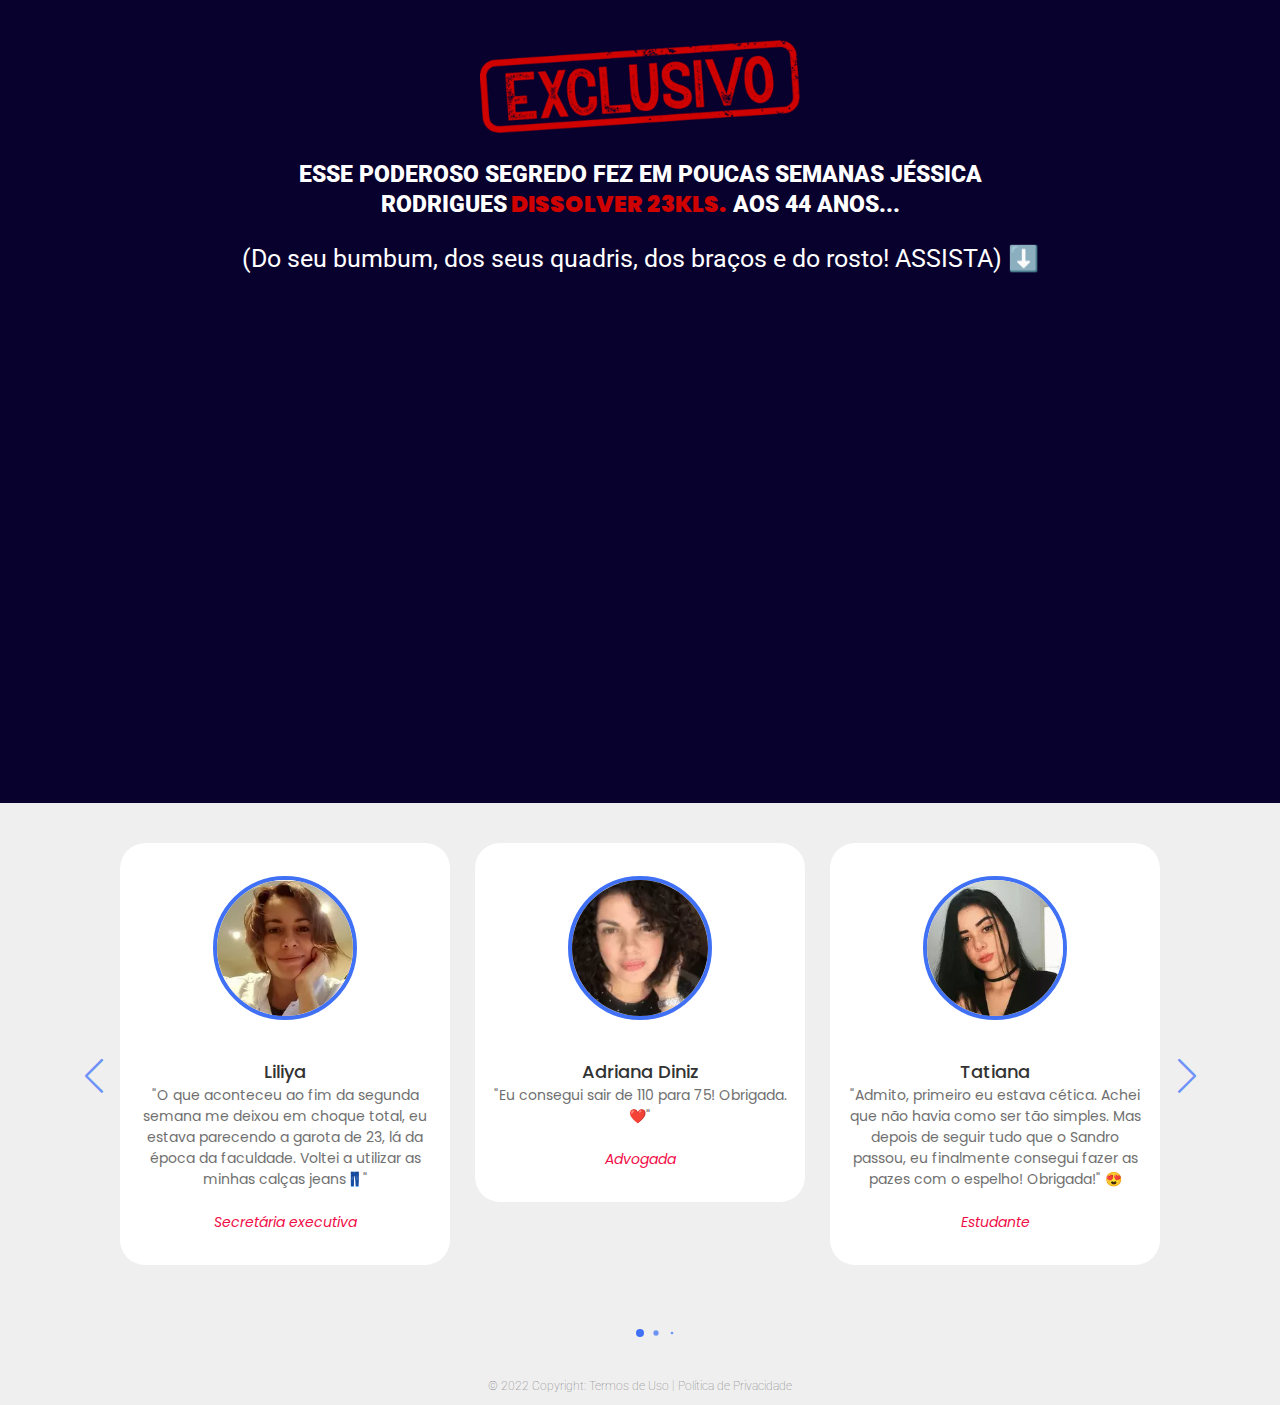
<file: index.html>
<!DOCTYPE html>
<html lang="pt-br">

<head>
    <meta charset="UTF-8">
    <meta http-equiv="X-UA-Compatible" content="IE=edge">
    <meta name="viewport" content="width=device-width, initial-scale=1.0">
    <link rel="stylesheet" href="css/swiper-bundle.min.css">
    <link rel="stylesheet" href="css/style.css">
    <title>John Sanchez</title>
    <!-- Meta Pixel Code -->
    <script>
        ! function(f, b, e, v, n, t, s) {
            if (f.fbq) return;
            n = f.fbq = function() {
                n.callMethod ?
                    n.callMethod.apply(n, arguments) : n.queue.push(arguments)
            };
            if (!f._fbq) f._fbq = n;
            n.push = n;
            n.loaded = !0;
            n.version = '2.0';
            n.queue = [];
            t = b.createElement(e);
            t.async = !0;
            t.src = v;
            s = b.getElementsByTagName(e)[0];
            s.parentNode.insertBefore(t, s)
        }(window, document, 'script',
            'https://connect.facebook.net/en_US/fbevents.js');
        fbq('init', '718062006161952');
        fbq('track', 'PageView');
    </script>
    <noscript><img height="1" width="1" style="display:none"
         src="https://www.facebook.com/tr?id=718062006161952&ev=PageView&noscript=1"
         /></noscript>
    <!-- End Meta Pixel Code -->
</head>

<body>
    <main>
        <div class="container">
            <div class="box">
                <div class="headline">
                    <img class="img-fluid" alt="Responsive image" src="images/exclusivo-warn.webp">
                    <h2>ESSE PODEROSO SEGREDO FEZ EM POUCAS SEMANAS JÉSSICA RODRIGUES<span style="color:#cf0200;"> DISSOLVER 23KLS.</span> AOS 44 ANOS...</h2>
                    <br>
                    <h3>(Do seu bumbum, dos seus quadris, dos braços e do rosto! ASSISTA) ⬇️</h3>
                </div>
                <!-- VSL -->
                <div style="position:relative;padding-top:56.25%;"><iframe id="panda-88247711-bfde-4ac7-9fbf-d68b5bd7dbf3" src="https://player-vz-49784e87-786.tv.pandavideo.com.br/embed/?v=88247711-bfde-4ac7-9fbf-d68b5bd7dbf3" style="border:none;position:absolute;top:0;left:0;" allow="accelerometer;gyroscope;autoplay;encrypted-media;picture-in-picture"
                        allowfullscreen=true width="100%" height="100%"></iframe></div>
                <!-- Botão -->
                <div class="panda">
                    <a href="https://go.hotmart.com/K72575148Q?ap=0345&src=pagina" class="a-btn" style="text-decoration: none;">
                        <span class="span-btn">QUERO COMEÇAR AGORA!</span>
                        <span class="span-btn2">(Clique Aqui!)</span>
                    </a>
                </div>
            </div>
        </div>
    </main>
    <div class="slide-container swiper">
        <div class="slide-content">
            <div class="card-wrapper swiper-wrapper">
                <div class="card swiper-slide">
                    <div class="image-content">
                        <span class="overlay"></span>
                        <div class="card-image">
                            <img src="images/profile1.webp" alt="" class="card-img">
                        </div>
                    </div>
                    <div class="card-content">
                        <h2 class="name">Liliya</h2>
                        <p class="description">"O que aconteceu ao fim da segunda semana me deixou em choque total, eu estava parecendo a garota de 23, lá da época da faculdade. Voltei a utilizar as minhas calças jeans👖"</p>
                        <p class="button">Secretária executiva</p>
                    </div>
                </div>
                <div class="card swiper-slide">
                    <div class="image-content">
                        <span class="overlay"></span>
                        <div class="card-image">
                            <img src="images/profile2.webp" alt="" class="card-img">
                        </div>
                    </div>
                    <div class="card-content">
                        <h2 class="name">Adriana Diniz</h2>
                        <p class="description">"Eu consegui sair de 110 para 75! Obrigada. ❤️"</p>
                        <p class="button">Advogada</p>
                    </div>
                </div>
                <div class="card swiper-slide">
                    <div class="image-content">
                        <span class="overlay"></span>
                        <div class="card-image">
                            <img src="images/profile3.webp" alt="" class="card-img">
                        </div>
                    </div>
                    <div class="card-content">
                        <h2 class="name">Tatiana</h2>
                        <p class="description">"Admito, primeiro eu estava cética. Achei que não havia como ser tão simples. Mas depois de seguir tudo que o Sandro passou, eu finalmente consegui fazer as pazes com o espelho! Obrigada!" 😍</p>
                        <p class="button">Estudante</p>
                    </div>
                </div>
                <div class="card swiper-slide">
                    <div class="image-content">
                        <span class="overlay"></span>
                        <div class="card-image">
                            <img src="images/profile4.webp" alt="" class="card-img">
                        </div>
                    </div>
                    <div class="card-content">
                        <h2 class="name">Luciana Costa</h2>
                        <p class="description">"😪 Após ter meu casório cancelado depois de nenhum vestido servir em mim, eu encontrei um velho amigo que me disse que havia aprendido um ritual da manhã e seguindo essa nova descoberta dele eu pude perceber uma diferença logo
                            na primeira semana... Perdi 14.72😻"
                        </p>
                        <p class="button">Pedagoga</p>
                    </div>
                </div>
                <div class="card swiper-slide">
                    <div class="image-content">
                        <span class="overlay"></span>
                        <div class="card-image">
                            <img src="images/profile5.webp" alt="" class="card-img">
                        </div>
                    </div>
                    <div class="card-content">
                        <h2 class="name">Vanessa Davila</h2>
                        <p class="description">Sinceramente não tinha tempo de ir na academia, vivia so pra trabalho, e o resultado foi que eu tava parecendo uma 🐼 de tão grande. Fui xacota na enfermagem até eu encontrar esse video.</p>
                        <p class="button">Enfermeira</p>
                    </div>
                </div>
                <div class="card swiper-slide">
                    <div class="image-content">
                        <span class="overlay"></span>
                        <div class="card-image">
                            <img src="images/profile6.webp" alt="" class="card-img">
                        </div>
                    </div>
                    <div class="card-content">
                        <h2 class="name">Sabrina</h2>
                        <p class="description">Já tava até afetando no meu trabalho. Mas depois dessas dicas vi completamente a mudança.</p>
                        <p class="button">Gerente de vendas</p>
                    </div>
                </div>
                <div class="card swiper-slide">
                    <div class="image-content">
                        <span class="overlay"></span>
                        <div class="card-image">
                            <img src="images/profile7.webp" alt="" class="card-img">
                        </div>
                    </div>
                    <div class="card-content">
                        <h2 class="name">Nicole Dantas</h2>
                        <p class="description">Sinceramente não acreditei muito, mas como de personal não estava dando mais resultado. Usei e me surprendi.</p>
                        <p class="button">Empresária</p>
                    </div>
                </div>
                <div class="card swiper-slide">
                    <div class="image-content">
                        <span class="overlay"></span>
                        <div class="card-image">
                            <img src="images/profile8.webp" alt="" class="card-img">
                        </div>
                    </div>
                    <div class="card-content">
                        <h2 class="name">Melissa</h2>
                        <p class="description">Camila me indicou esse vídeo, pelo que vi funcionou muito bem pra ela. Antes corria de tirar 📸 foto com vergonha do tamanho. Saiu da aguá pro vinho.</p>
                        <p class="button">Corretora</p>
                    </div>
                </div>
                <div class="card swiper-slide">
                    <div class="image-content">
                        <span class="overlay"></span>
                        <div class="card-image">
                            <img src="images/profile9.webp" alt="" class="card-img">
                        </div>
                    </div>
                    <div class="card-content">
                        <h2 class="name">Lorena</h2>
                        <p class="description">Sempre fui meio xeinha 🌝. Já tinha feito de tudo, mas ainda não conhecia esse nutriente.</p>
                        <p class="button">Estudante</p>
                    </div>
                </div>
            </div>
        </div>
        <div class="swiper-button-next swiper-navBtn"></div>
        <div class="swiper-button-prev swiper-navBtn"></div>
        <div class="swiper-pagination"></div>
    </div>
    <footer class="footer">
        <!-- Copyright -->
        <div>
            <a class="footer">© 2022 Copyright:</a>
            <a class="footer" href="termos.html">Termos de Uso</a> | <a class="footer" href="privacidade.html">Política de Privacidade</a>
        </div>
        <!-- Copyright -->
    </footer>
    <style>
        .panda {
            display: none
        }
    </style>
    <script>
        const SECONDS_TO_DISPLAY = 1050;
        const CLASS_TO_DISPLAY = 'panda';
        const IFRAME_ID = 'panda-88247711-bfde-4ac7-9fbf-d68b5bd7dbf3'
        const API_ENDPOINT = 'https://player.pandavideo.com.br/api.v2.js'

        if (!document.querySelector(`script[src='${API_ENDPOINT}']`)) {
            let s = document.createElement('script');
            s.src = API_ENDPOINT;
            s.async = true;
            document.head.appendChild(s);
        }

        window.pandascripttag = window.pandascripttag || [];
        window.pandascripttag.push(function() {
            const p = new PandaPlayer(IFRAME_ID, {
                onReady() {
                    const el = document.querySelectorAll(`.${CLASS_TO_DISPLAY}`);
                    p.onEvent(e => {
                        const type = e.message
                        if (type === 'panda_timeupdate') {
                            const {
                                currentTime,
                                isMutedIndicator
                            } = e;
                            if (isMutedIndicator) return;
                            if (currentTime < SECONDS_TO_DISPLAY) {
                                el.forEach(e => {
                                    e.style.display = 'none'
                                })
                            } else if (currentTime > SECONDS_TO_DISPLAY) {
                                el.forEach(e => {
                                    e.style.display = 'block'
                                })
                            }
                        }
                    })
                }
            });
        })
    </script>
</body>
<!-- Swiper JS -->
<script src="js/swiper-bundle.min.js"></script>
<!-- JavaScript -->
<script src="js/script.js"></script>

</html>
</file>
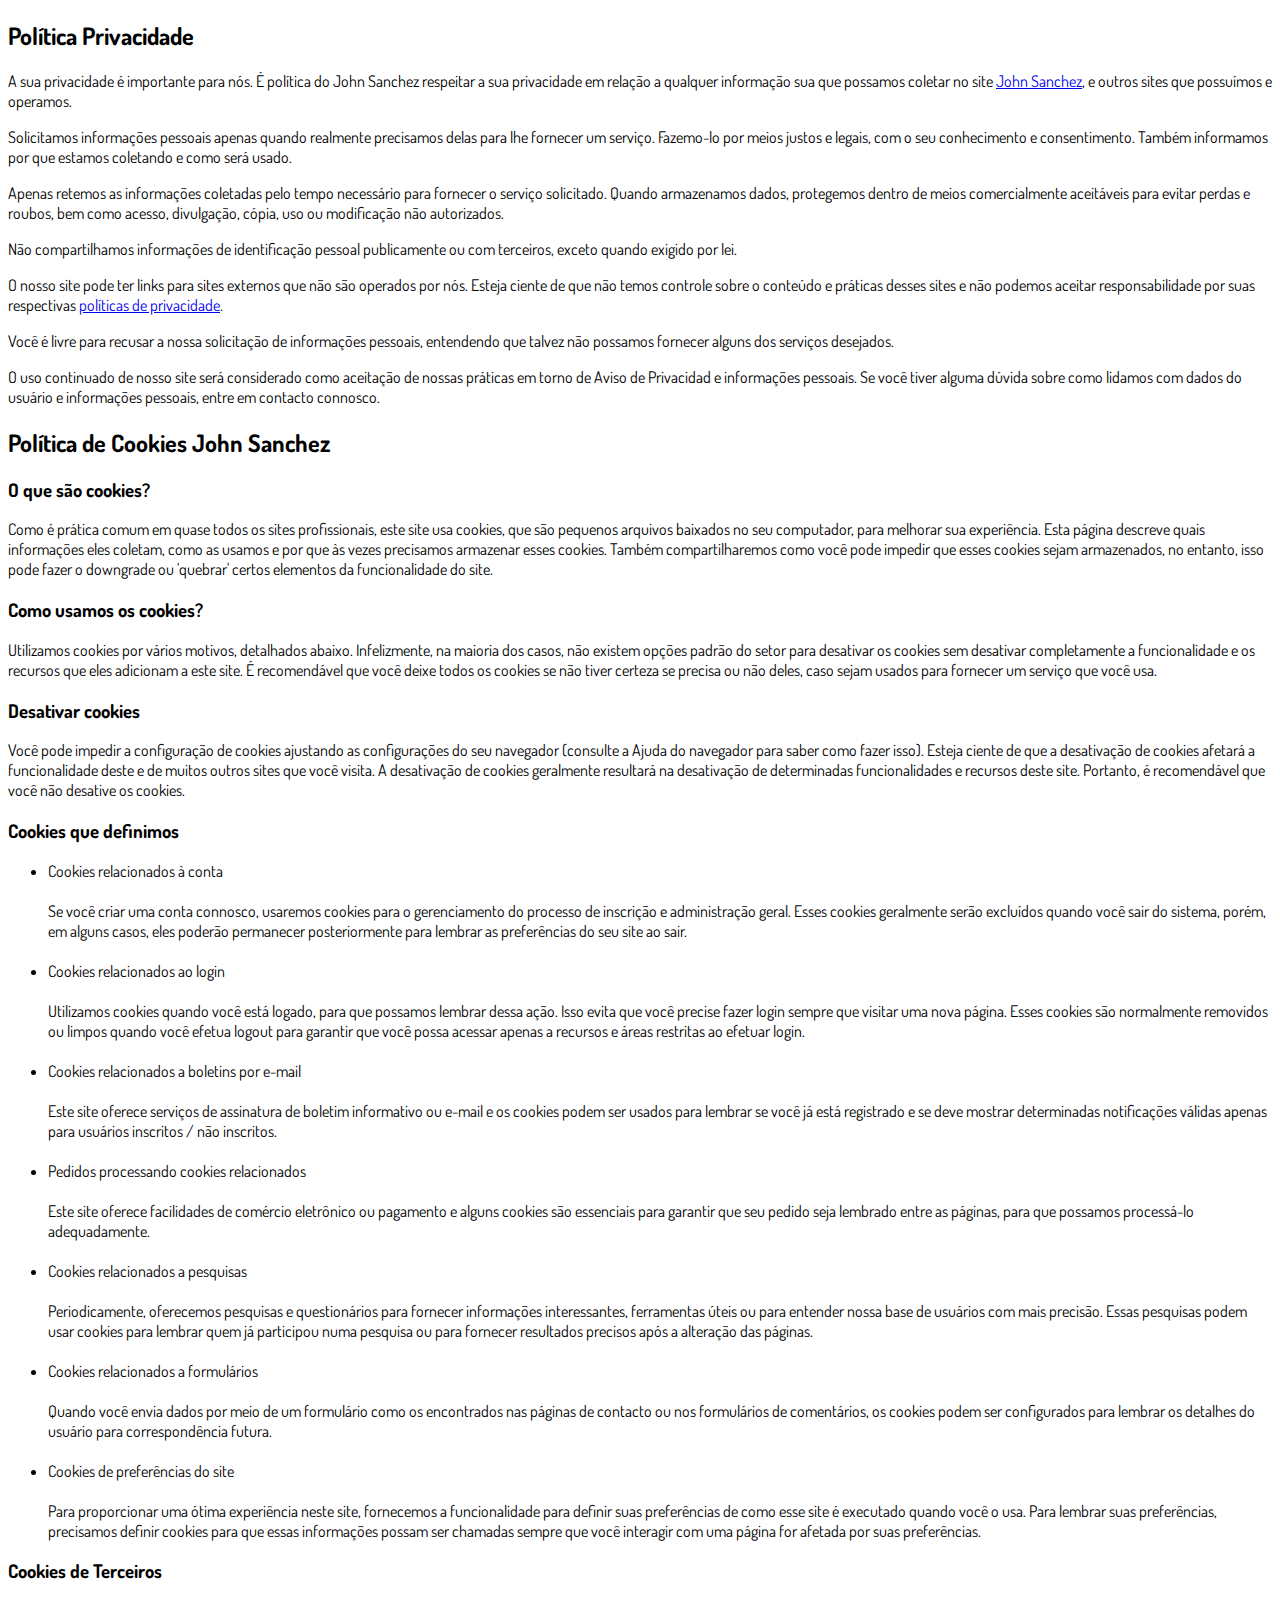
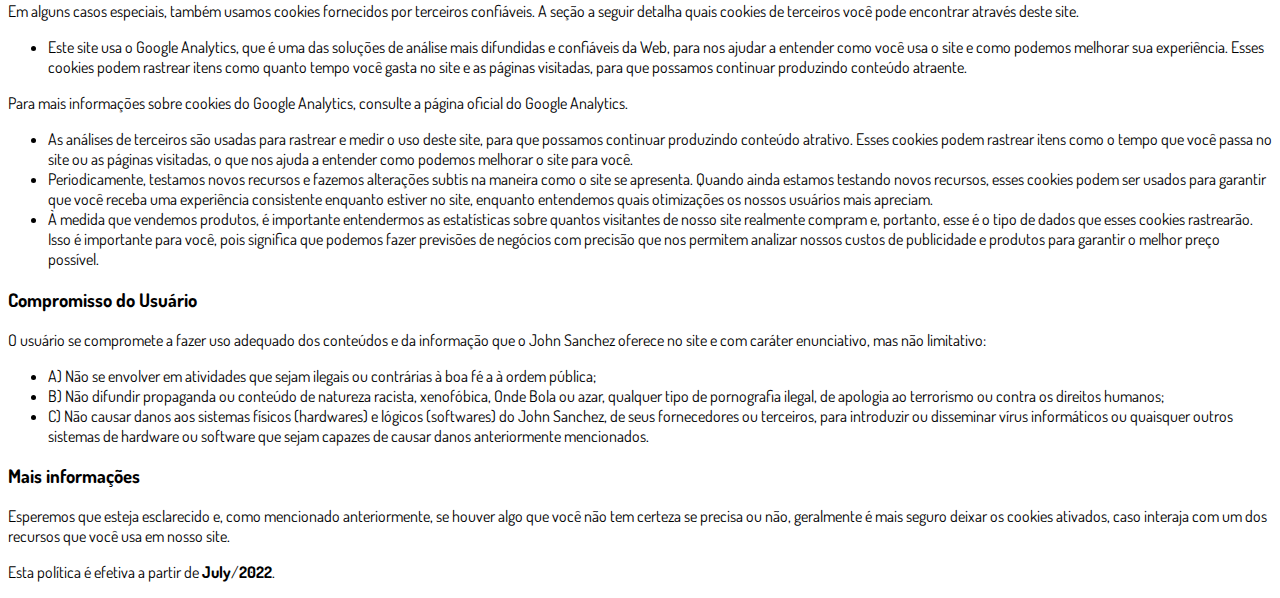
<file: privacidade.html>
<!DOCTYPE html>
<html lang="pt-br">
  <head>
    <meta charset="utf-8">
    <meta name="viewport" content="width=device-width, initial-scale=1, shrink-to-fit=no">

    <link rel="stylesheet" href="https://stackpath.bootstrapcdn.com/bootstrap/4.1.3/css/bootstrap.min.css" integrity="sha384-MCw98/SFnGE8fJT3GXwEOngsV7Zt27NXFoaoApmYm81iuXoPkFOJwJ8ERdknLPMO" crossorigin="anonymous">

    <link rel="preconnect" href="https://fonts.googleapis.com">
    <link rel="preconnect" href="https://fonts.gstatic.com" crossorigin>
    <link href="https://fonts.googleapis.com/css2?family=Dosis:wght@200;300;400;500;600;700;800&display=swap" rel="stylesheet">
    
    <!-- Ícone da Página -->
    <link rel="shortcut icon" type="image/jpg" href="./assets/img/favicon.png">

    <!-- Título da Página -->
    <title>Termos de Uso | Manual da Pele Perfeita</title>
    
    <style type="text/css">
      body {
        font-family: 'Dosis', sans-serif;
      }
    </style>

  </head>
  <body>
    
    <div class="container py-5">
      <div class="row justify-content-center">
        <div class="col-lg-8">
<h2>Política Privacidade</h2>                    <p>A sua privacidade é importante para nós. É política do John Sanchez respeitar a sua privacidade em relação a qualquer informação sua que possamos coletar no site <a href=https://doctorjohnsanchez.ml/>John Sanchez</a>, e outros sites que possuímos e operamos.</p>                    <p>Solicitamos informações pessoais apenas quando realmente precisamos delas para lhe fornecer um serviço. Fazemo-lo por meios justos e legais, com o seu conhecimento e consentimento. Também informamos por que estamos coletando e como será usado.                    </p>                    <p>Apenas retemos as informações coletadas pelo tempo necessário para fornecer o serviço solicitado. Quando armazenamos dados, protegemos dentro de meios comercialmente aceitáveis ​​para evitar perdas e roubos, bem como acesso, divulgação, cópia, uso ou                        modificação não autorizados.</p>                    <p>Não compartilhamos informações de identificação pessoal publicamente ou com terceiros, exceto quando exigido por lei.</p>                    <p>O nosso site pode ter links para sites externos que não são operados por nós. Esteja ciente de que não temos controle sobre o conteúdo e práticas desses sites e não podemos aceitar responsabilidade por suas respectivas <a href='https://politicaprivacidade.com' target='_BLANK'>políticas de privacidade</a>.                    </p>                    <p>Você é livre para recusar a nossa solicitação de informações pessoais, entendendo que talvez não possamos fornecer alguns dos serviços desejados.</p>                    <p>O uso continuado de nosso site será considerado como aceitação de nossas práticas em torno de <a href='https://avisodeprivacidad.info/' target='_BLANK' style='color:inherit !important; text-decoration: none !important;'>Aviso de Privacidad</a> e informações pessoais. Se você tiver alguma dúvida sobre como lidamos com dados do usuário e informações pessoais, entre em contacto connosco.</p>                    <h2>Política de Cookies John Sanchez</h2>                    <h3>O que são cookies?</h3>                    <p>Como é prática comum em quase todos os sites profissionais, este site usa cookies, que são pequenos arquivos baixados no seu computador, para melhorar sua experiência. Esta página descreve quais informações eles coletam, como as usamos e por que às vezes                        precisamos armazenar esses cookies. Também compartilharemos como você pode impedir que esses cookies sejam armazenados, no entanto, isso pode fazer o downgrade ou 'quebrar' certos elementos da funcionalidade do site.</p>                    <h3>Como usamos os cookies?</h3>                    <p>Utilizamos cookies por vários motivos, detalhados abaixo. Infelizmente, na maioria dos casos, não existem opções padrão do setor para desativar os cookies sem desativar completamente a funcionalidade e os recursos que eles adicionam a este site. É recomendável                        que você deixe todos os cookies se não tiver certeza se precisa ou não deles, caso sejam usados ​​para fornecer um serviço que você usa.</p>                    <h3>Desativar cookies</h3>                    <p>Você pode impedir a configuração de cookies ajustando as configurações do seu navegador (consulte a Ajuda do navegador para saber como fazer isso). Esteja ciente de que a desativação de cookies afetará a funcionalidade deste e de muitos outros sites que                        você visita. A desativação de cookies geralmente resultará na desativação de determinadas funcionalidades e recursos deste site. Portanto, é recomendável que você não desative os cookies.</p>                    <h3>Cookies que definimos</h3>                    <ul>                        <li>                            Cookies relacionados à conta<br><br> Se você criar uma conta connosco, usaremos cookies para o gerenciamento do processo de inscrição e administração geral. Esses cookies geralmente serão excluídos quando você sair do sistema, porém, em alguns                            casos, eles poderão permanecer posteriormente para lembrar as preferências do seu site ao sair.<br><br>                        </li>                        <li>                            Cookies relacionados ao login<br><br> Utilizamos cookies quando você está logado, para que possamos lembrar dessa ação. Isso evita que você precise fazer login sempre que visitar uma nova página. Esses cookies são normalmente removidos ou limpos                            quando você efetua logout para garantir que você possa acessar apenas a recursos e áreas restritas ao efetuar login.<br><br>                        </li>                        <li>                            Cookies relacionados a boletins por e-mail<br><br> Este site oferece serviços de assinatura de boletim informativo ou e-mail e os cookies podem ser usados ​​para lembrar se você já está registrado e se deve mostrar determinadas notificações                            válidas apenas para usuários inscritos / não inscritos.<br><br>                        </li>                        <li>                            Pedidos processando cookies relacionados<br><br> Este site oferece facilidades de comércio eletrônico ou pagamento e alguns cookies são essenciais para garantir que seu pedido seja lembrado entre as páginas, para que possamos processá-lo adequadamente.<br><br>                        </li>                        <li>                            Cookies relacionados a pesquisas<br><br> Periodicamente, oferecemos pesquisas e questionários para fornecer informações interessantes, ferramentas úteis ou para entender nossa base de usuários com mais precisão. Essas pesquisas podem usar cookies                            para lembrar quem já participou numa pesquisa ou para fornecer resultados precisos após a alteração das páginas.<br><br>                        </li>                        <li>                            Cookies relacionados a formulários<br><br> Quando você envia dados por meio de um formulário como os encontrados nas páginas de contacto ou nos formulários de comentários, os cookies podem ser configurados para lembrar os detalhes do usuário                            para correspondência futura.<br><br>                        </li>                        <li>                            Cookies de preferências do site<br><br> Para proporcionar uma ótima experiência neste site, fornecemos a funcionalidade para definir suas preferências de como esse site é executado quando você o usa. Para lembrar suas preferências, precisamos                            definir cookies para que essas informações possam ser chamadas sempre que você interagir com uma página for afetada por suas preferências.<br>                        </li>                    </ul>                    <h3>Cookies de Terceiros</h3>                    <p>Em alguns casos especiais, também usamos cookies fornecidos por terceiros confiáveis. A seção a seguir detalha quais cookies de terceiros você pode encontrar através deste site.</p>                    <ul>                        <li>                            Este site usa o Google Analytics, que é uma das soluções de análise mais difundidas e confiáveis ​​da Web, para nos ajudar a entender como você usa o site e como podemos melhorar sua experiência. Esses cookies podem rastrear itens como quanto tempo                            você gasta no site e as páginas visitadas, para que possamos continuar produzindo conteúdo atraente.                        </li>                    </ul>                    <p>Para mais informações sobre cookies do Google Analytics, consulte a página oficial do Google Analytics.</p>                    <ul>                        <li>                            As análises de terceiros são usadas para rastrear e medir o uso deste site, para que possamos continuar produzindo conteúdo atrativo. Esses cookies podem rastrear itens como o tempo que você passa no site ou as páginas visitadas, o que nos ajuda a entender                            como podemos melhorar o site para você.</li>                        <li>                            Periodicamente, testamos novos recursos e fazemos alterações subtis na maneira como o site se apresenta. Quando ainda estamos testando novos recursos, esses cookies podem ser usados ​​para garantir que você receba uma experiência consistente enquanto                            estiver no site, enquanto entendemos quais otimizações os nossos usuários mais apreciam.</li>                        <li>                            À medida que vendemos produtos, é importante entendermos as estatísticas sobre quantos visitantes de nosso site realmente compram e, portanto, esse é o tipo de dados que esses cookies rastrearão. Isso é importante para você, pois significa que podemos                            fazer previsões de negócios com precisão que nos permitem analizar nossos custos de publicidade e produtos para garantir o melhor preço possível.</li>                                            </ul>                    <h3>Compromisso do Usuário</h3>                                <p>O usuário se compromete a fazer uso adequado dos conteúdos e da informação que o John Sanchez oferece no site e com caráter enunciativo, mas não limitativo:</p>                                        <ul>                        <li>A) Não se envolver em atividades que sejam ilegais ou contrárias à boa fé a à ordem pública;</li>                        <li>B) Não difundir propaganda ou conteúdo de natureza racista, xenofóbica, <a style='color: inherit !important; text-decoration:none !important;' href='https://ondeapostar.pt/onde-da-a-bola/'>Onde Bola</a> ou azar, qualquer tipo de pornografia ilegal, de apologia ao terrorismo ou contra os direitos humanos;</li>                        <li>C) Não causar danos aos sistemas físicos (hardwares) e lógicos (softwares) do John Sanchez, de seus fornecedores ou terceiros, para introduzir ou disseminar vírus informáticos ou quaisquer outros sistemas de hardware ou software que sejam capazes de causar danos anteriormente mencionados.</li>                    </ul>                                        <h3>Mais informações</h3>                    <p>Esperemos que esteja esclarecido e, como mencionado anteriormente, se houver algo que você não tem certeza se precisa ou não, geralmente é mais seguro deixar os cookies ativados, caso interaja com um dos recursos que você usa em nosso site.</p>                    <p>Esta política é efetiva a partir de <strong>July</strong>/<strong>2022</strong>.</p>        </div>
    </div>

    <script src="https://code.jquery.com/jquery-3.3.1.slim.min.js" integrity="sha384-q8i/X+965DzO0rT7abK41JStQIAqVgRVzpbzo5smXKp4YfRvH+8abtTE1Pi6jizo" crossorigin="anonymous"></script>
    <script src="https://cdnjs.cloudflare.com/ajax/libs/popper.js/1.14.3/umd/popper.min.js" integrity="sha384-ZMP7rVo3mIykV+2+9J3UJ46jBk0WLaUAdn689aCwoqbBJiSnjAK/l8WvCWPIPm49" crossorigin="anonymous"></script>
    <script src="https://stackpath.bootstrapcdn.com/bootstrap/4.1.3/js/bootstrap.min.js" integrity="sha384-ChfqqxuZUCnJSK3+MXmPNIyE6ZbWh2IMqE241rYiqJxyMiZ6OW/JmZQ5stwEULTy" crossorigin="anonymous"></script>
  </body>
</html>
</file>
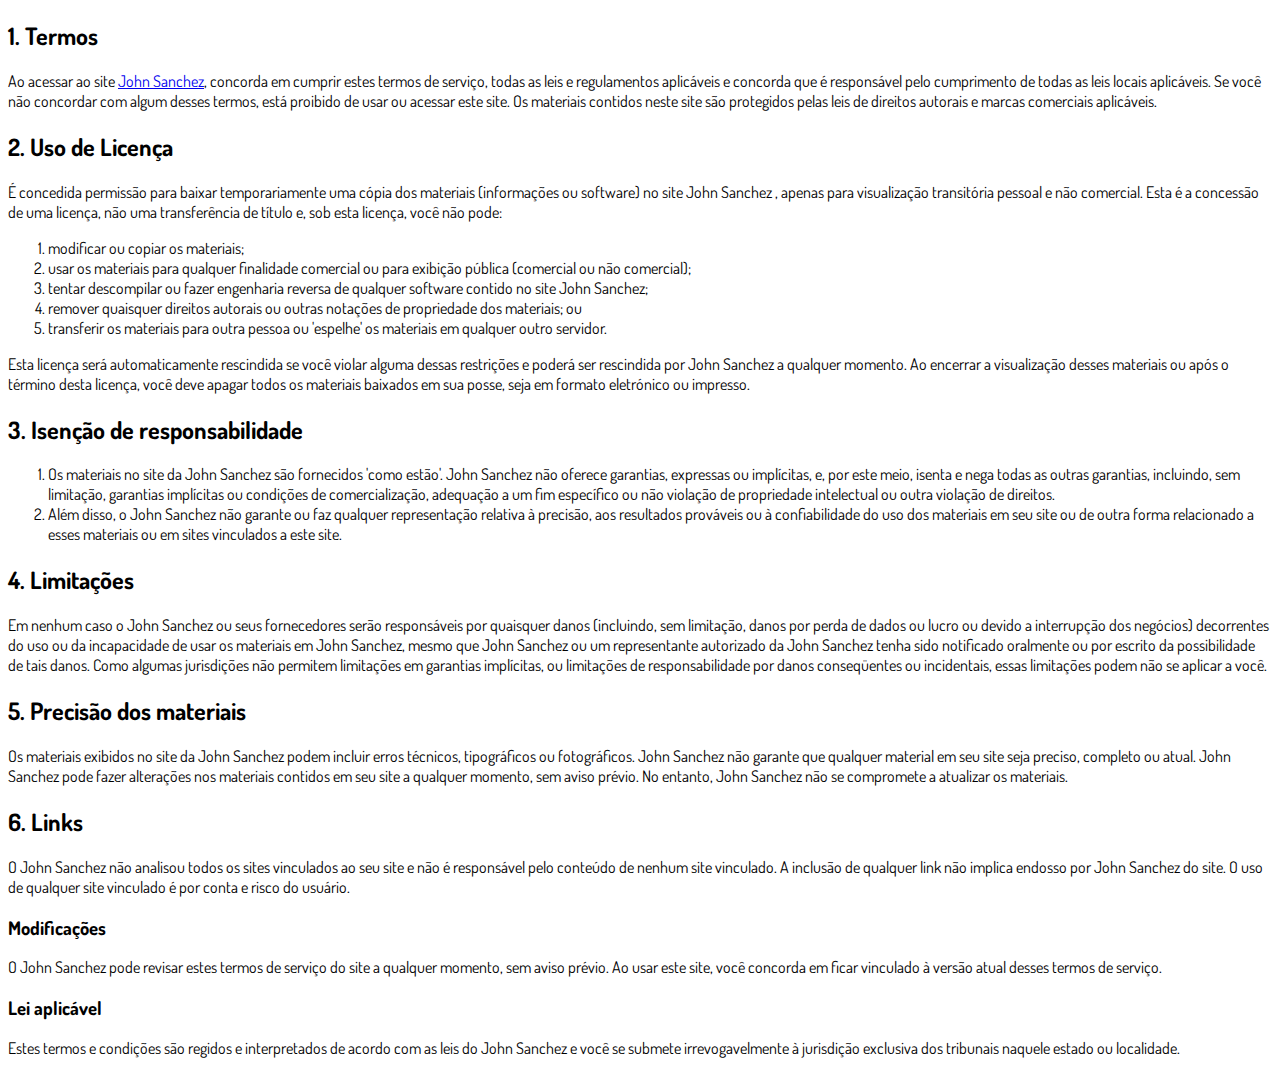
<file: termos.html>
<!DOCTYPE html>
<html lang="pt-br">
  <head>
    <meta charset="utf-8">
    <meta name="viewport" content="width=device-width, initial-scale=1, shrink-to-fit=no">

    <link rel="stylesheet" href="https://stackpath.bootstrapcdn.com/bootstrap/4.1.3/css/bootstrap.min.css" integrity="sha384-MCw98/SFnGE8fJT3GXwEOngsV7Zt27NXFoaoApmYm81iuXoPkFOJwJ8ERdknLPMO" crossorigin="anonymous">

    <link rel="preconnect" href="https://fonts.googleapis.com">
    <link rel="preconnect" href="https://fonts.gstatic.com" crossorigin>
    <link href="https://fonts.googleapis.com/css2?family=Dosis:wght@200;300;400;500;600;700;800&display=swap" rel="stylesheet">
    
    <!-- Ícone da Página -->
    <link rel="shortcut icon" type="image/jpg" href="./assets/img/favicon.png">

    <!-- Título da Página -->
    <title>Termos de Uso | Manual da Pele Perfeita</title>
    
    <style type="text/css">
      body {
        font-family: 'Dosis', sans-serif;
      }
    </style>

  </head>
  <body>
    
    <div class="container py-5">
      <div class="row justify-content-center">
        <div class="col-lg-8">
<h2>1. Termos</h2>            <p>Ao acessar ao site <a href='https://doctorjohnsanchez.ml/'>John Sanchez</a>, concorda em cumprir estes termos de serviço, todas as leis e regulamentos aplicáveis ​​e concorda que é responsável pelo cumprimento de todas as leis locais aplicáveis. Se você não concordar com algum                desses termos, está proibido de usar ou acessar este site. Os materiais contidos neste site são protegidos pelas leis de direitos autorais e marcas comerciais aplicáveis.</p>            <h2>2. Uso de Licença</h2>            <p>É concedida permissão para baixar temporariamente uma cópia dos materiais (informações ou software) no site John Sanchez , apenas para visualização transitória pessoal e não comercial. Esta é a concessão de uma licença, não uma transferência de título e,                sob esta licença, você não pode: </p>            <ol>            <li>modificar ou copiar os materiais;  </li>            <li>usar os materiais para qualquer finalidade comercial ou para exibição pública (comercial ou não comercial);  </li>            <li>tentar descompilar ou fazer engenharia reversa de qualquer software contido no site John Sanchez;  </li>            <li>remover quaisquer direitos autorais ou outras notações de propriedade dos materiais; ou  </li>            <li>transferir os materiais para outra pessoa ou 'espelhe' os materiais em qualquer outro servidor.</li>            </ol>            <p>Esta licença será automaticamente rescindida se você violar alguma dessas restrições e poderá ser rescindida por John Sanchez a qualquer momento. Ao encerrar a visualização desses materiais ou após o término desta licença, você deve apagar todos os materiais                baixados em sua posse, seja em formato eletrónico ou impresso.</p>            <h2>3. Isenção de responsabilidade</h2>            <ol>            <li>Os materiais no site da John Sanchez são fornecidos 'como estão'. John Sanchez não oferece garantias, expressas ou implícitas, e, por este meio, isenta e nega todas as outras garantias, incluindo, sem limitação, garantias implícitas ou condições de comercialização,            adequação a um fim específico ou não violação de propriedade intelectual ou outra violação de direitos. </li>            <li>Além disso, o John Sanchez não garante ou faz qualquer representação relativa à precisão, aos resultados prováveis ​​ou à confiabilidade do uso dos            materiais em seu site ou de outra forma relacionado a esses materiais ou em sites vinculados a este site.</li>            </ol>            <h2>4. Limitações</h2>            <p>Em nenhum caso o John Sanchez ou seus fornecedores serão responsáveis ​​por quaisquer danos (incluindo, sem limitação, danos por perda de dados ou lucro ou devido a interrupção dos negócios) decorrentes do uso ou da incapacidade de usar os materiais em John Sanchez,                mesmo que John Sanchez ou um representante autorizado da John Sanchez tenha sido notificado oralmente ou por escrito da possibilidade de tais danos. Como algumas jurisdições não permitem limitações em garantias implícitas, ou limitações de responsabilidade                por danos conseqüentes ou incidentais, essas limitações podem não se aplicar a você.</p>            <h2>5. Precisão dos materiais</h2>            <p>Os materiais exibidos no site da John Sanchez podem incluir erros técnicos, tipográficos ou fotográficos. John Sanchez não garante que qualquer material em seu site seja preciso, completo ou atual. John Sanchez pode fazer alterações nos materiais contidos em seu                site a qualquer momento, sem aviso prévio. No entanto, John Sanchez não se compromete a atualizar os materiais.</p>            <h2>6. Links</h2>            <p>O John Sanchez não analisou todos os sites vinculados ao seu site e não é responsável pelo conteúdo de nenhum site vinculado. A inclusão de qualquer link não implica endosso por John Sanchez do site. O uso de qualquer site vinculado é por conta e risco do usuário.</p>            </p>            <h3>Modificações</h3>            <p>O John Sanchez pode revisar estes termos de serviço do site a qualquer momento, sem aviso prévio. Ao usar este site, você concorda em ficar vinculado à versão atual desses termos de serviço.</p>            <h3>Lei aplicável</h3>            <p>Estes termos e condições são regidos e interpretados de acordo com as leis do John Sanchez e você se submete irrevogavelmente à jurisdição exclusiva dos tribunais naquele estado ou localidade.</p>      </div>
    </div>

    <script src="https://code.jquery.com/jquery-3.3.1.slim.min.js" integrity="sha384-q8i/X+965DzO0rT7abK41JStQIAqVgRVzpbzo5smXKp4YfRvH+8abtTE1Pi6jizo" crossorigin="anonymous"></script>
    <script src="https://cdnjs.cloudflare.com/ajax/libs/popper.js/1.14.3/umd/popper.min.js" integrity="sha384-ZMP7rVo3mIykV+2+9J3UJ46jBk0WLaUAdn689aCwoqbBJiSnjAK/l8WvCWPIPm49" crossorigin="anonymous"></script>
    <script src="https://stackpath.bootstrapcdn.com/bootstrap/4.1.3/js/bootstrap.min.js" integrity="sha384-ChfqqxuZUCnJSK3+MXmPNIyE6ZbWh2IMqE241rYiqJxyMiZ6OW/JmZQ5stwEULTy" crossorigin="anonymous"></script>
  </body>
</html>
</file>
<file: css/style.css>
/* Google Fonts - Poppins */

@import url('https://fonts.googleapis.com/css2?family=Poppins:wght@300;400;500;600;800&family=Roboto:wght@100;400;700;900&display=swap');
* {
    margin: 0;
    padding: 0;
    box-sizing: border-box;
    font-family: 'Poppins', sans-serif;
}

body {
    min-height: 100vh;
    display: block;
    align-items: center;
    justify-content: center;
    background-color: #EFEFEF;
}

.container {
    width: 100%;
    height: 100%;
    background: #08002D;
    display: flex;
    flex-direction: row;
    justify-content: center;
    align-items: center;
    padding: 20px 15px 60px 15px;
}

.box {
    width: 800px;
    height: 100%;
    text-align: center;
    font-family: 'Roboto', sans-serif;
}

.img-fluid {
    width: 360px;
    height: 100%;
    padding: 20px 20px;
}

.headline h2 {
    font-family: 'Roboto', sans-serif;
    font-size: 23px;
    font-weight: 900;
    color: rgb(255, 255, 255);
    line-height: 1.3em;
}

.headline h3 {
    font-family: 'Roboto', sans-serif;
    font-size: 25px;
    font-weight: 400;
    color: rgb(255, 255, 255);
    padding-bottom: 20px;
}

.a-btn {
    text-decoration: none;
    margin: 0;
    border: 0;
    font: inherit;
    vertical-align: baseline;
    color: #000000;
    outline: 0;
    line-height: 1;
    text-align: center;
    position: relative !important;
    display: inline-block !important;
    border-style: solid;
    width: 100%;
    padding-left: 0 !important;
    padding-right: 0 !important;
    margin-top: 20px;
    padding: 28px 45px;
    border-radius: 15px;
    background: #FFDE00;
    text-align: center;
}

.a-btn:hover {
    background-color: #1890FF;
    color: #ffffff;
}

.span-btn {
    text-decoration: none;
    margin: 0;
    border: 0;
    font: inherit;
    vertical-align: baseline;
    display: block;
    position: relative;
    padding: 0 15px;
    white-space: normal;
    font-size: 25px;
    color: rgb(0, 0, 0);
    font-family: 'Poppins', sans-serif;
    font-weight: 800;
}

.span-btn2 {
    padding: 0;
    border: 0;
    font: inherit;
    vertical-align: baseline;
    display: block;
    position: relative;
    margin: .2em 0 -.5em;
    font-size: 20px;
    color: #000000;
    font-family: 'Poppins', sans-serif;
    font-weight: 600;
    font-style: italic;
}

.slide-container {
    max-width: 1120px;
    width: 100%;
    padding: 40px 0;
}

.slide-content {
    margin: 0 40px;
    overflow: hidden;
    border-radius: 25px;
}

.card {
    border-radius: 25px;
    background-color: #FFF;
}

.image-content,
.card-content {
    display: flex;
    flex-direction: column;
    align-items: center;
    padding: 10px 14px;
}

.image-content {
    position: relative;
    row-gap: 5px;
    padding: 25px 0;
}

.card-image {
    position: relative;
    height: 150px;
    width: 150px;
    padding: 3px;
}

.card-image .card-img {
    height: 100%;
    width: 100%;
    object-fit: cover;
    border-radius: 50%;
    border: 4px solid #4070F4;
}

.name {
    font-size: 18px;
    font-weight: 500;
    color: #333;
}

.description {
    font-size: 14px;
    color: #707070;
    text-align: center;
}

.button {
    border: none;
    font-size: 14px;
    font-style: italic;
    color: #f10e47;
    padding: 8px 16px;
    margin: 14px;
}

.swiper-navBtn {
    color: #6E93f7;
    transition: color 0.3s ease;
}

.swiper-navBtn:hover {
    color: #4070F4;
}

.swiper-navBtn::before,
.swiper-navBtn::after {
    font-size: 35px;
}

.swiper-button-next {
    right: 0;
}

.swiper-button-prev {
    left: 0;
}

.swiper-pagination-bullet {
    background-color: #6E93f7;
    opacity: 1;
}

.swiper-pagination-bullet-active {
    background-color: #4070F4;
}

.footer {
    font-family: 'Roboto', sans-serif;
    font-size: 12px;
    font-weight: 100;
    color: #707070;
    padding-bottom: 10px;
    padding-top: 30px;
    text-align: center;
    text-decoration: none;
}

@media screen and (max-width: 768px) {
    .slide-content {
        margin: 0 10px;
    }
    .swiper-navBtn {
        display: none;
    }
}
</file>
